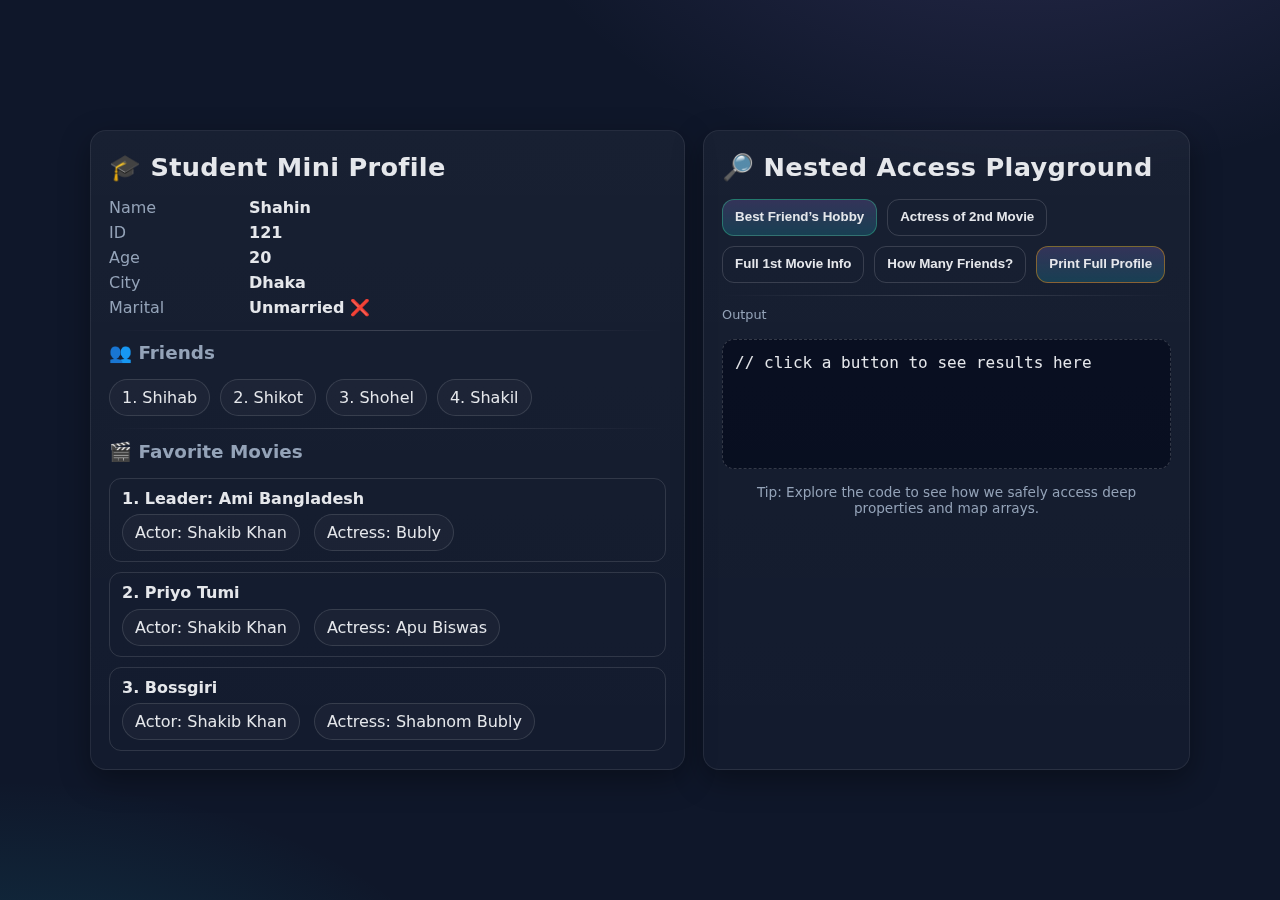
<file: index.html>
<!DOCTYPE html>
<html lang="en">

  <head>
    <meta charset="UTF-8" />
    <title>Student Object Demo</title>
    <meta name="viewport" content="width=device-width, initial-scale=1" />
    <link rel="stylesheet" href="style.css" />
  </head>

  <body>
    <main class="app">
      <!-- Left: Profile & Movies -->
      <section class="card">
        <h1>🎓 Student Mini Profile</h1>
        <div class="kv">
          <div class="k">Name</div>
          <div class="v"><strong id="v-name"></strong></div>
          <div class="k">ID</div>
          <div class="v"><strong id="v-id"></strong></div>
          <div class="k">Age</div>
          <div class="v"><strong id="v-age"></strong></div>
          <div class="k">City</div>
          <div class="v"><strong id="v-address"></strong></div>
          <div class="k">Marital</div>
          <div class="v"><strong id="v-married"></strong></div>
        </div>

        <div class="hr"></div>

        <h2>👥 Friends</h2>
        <div id="friends" class="list"></div>

        <div class="hr"></div>

        <h2>🎬 Favorite Movies</h2>
        <div id="movies" class="stack"></div>
      </section>

      <!-- Right: Actions -->
      <section class="card">
        <h1>🔎 Nested Access Playground</h1>
        <div class="btns">
          <button id="btn-bestfriend" class="ok">Best Friend’s Hobby</button>
          <button id="btn-second-actress" class="outline">Actress of 2nd Movie</button>
          <button id="btn-first-movie" class="outline">Full 1st Movie Info</button>
          <button id="btn-count" class="outline">How Many Friends?</button>
          <button id="btn-profile" class="warn">Print Full Profile</button>
        </div>

        <div class="hr"></div>
        <div class="tag">Output</div>
        <pre id="output" class="output">// click a button to see results here</pre>

        <div class="footer">
          Tip: Explore the code to see how we safely access deep properties and map arrays.
        </div>
      </section>
    </main>

    <script src="script.js"></script>
  </body>

</html>
</file>
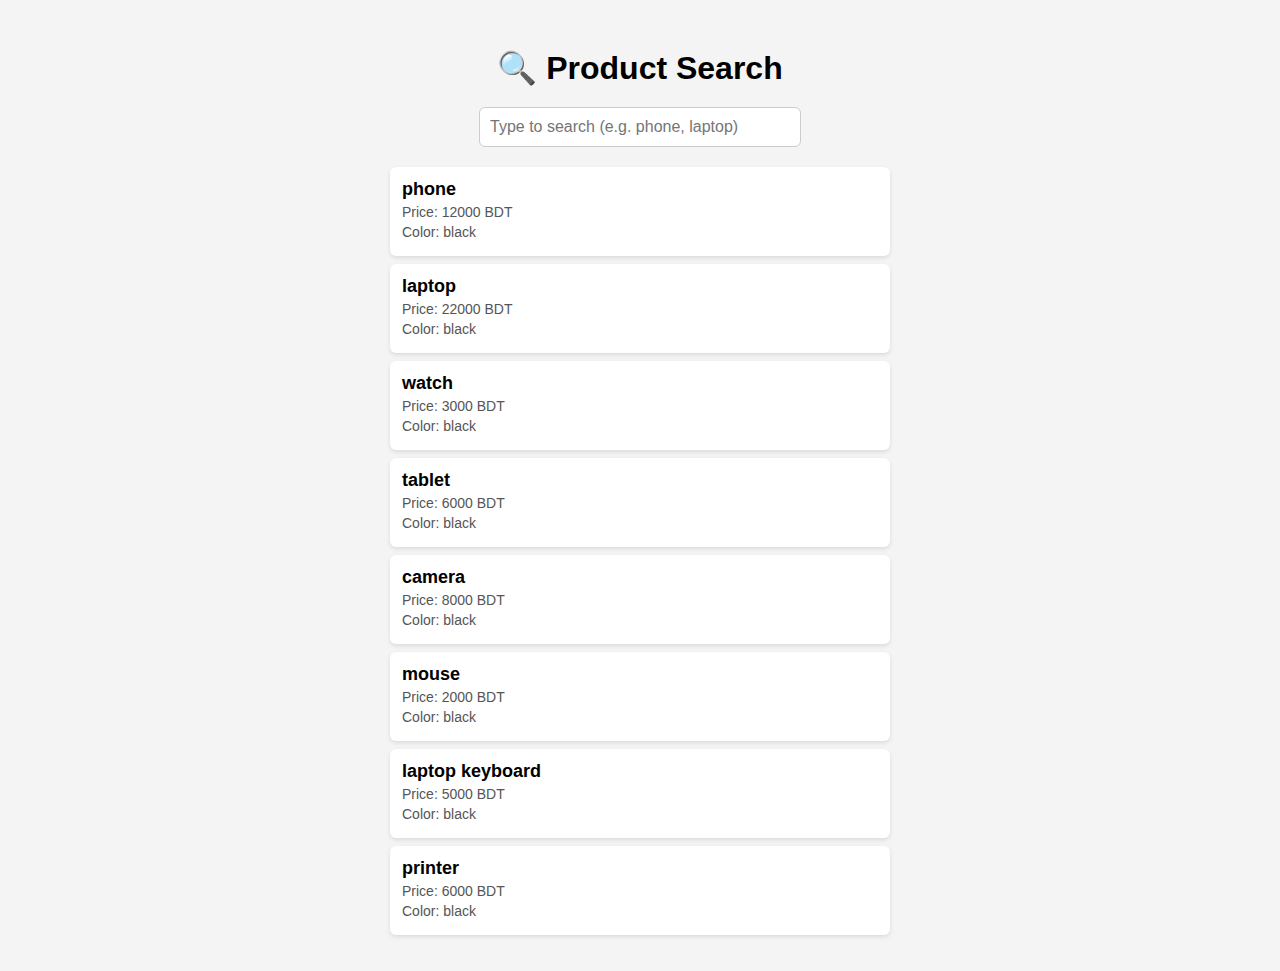
<file: bonusForYou/bonus.html>
<!DOCTYPE html>
<html lang="en">
<head>
  <meta charset="UTF-8">
  <meta name="viewport" content="width=device-width, initial-scale=1.0">
  <title>Product Search</title>
  <style>
    body {
      font-family: Arial, sans-serif;
      background: #f4f4f4;
      padding: 20px;
    }
    h1 {
      text-align: center;
      margin-bottom: 20px;
    }
    .search-box {
      text-align: center;
      margin-bottom: 20px;
    }
    input {
      padding: 10px;
      width: 300px;
      border: 1px solid #ccc;
      border-radius: 6px;
      font-size: 16px;
    }
    .results {
      max-width: 500px;
      margin: auto;
    }
    .product {
      background: #fff;
      padding: 12px;
      margin: 8px 0;
      border-radius: 6px;
      box-shadow: 0 2px 4px rgba(0,0,0,0.1);
    }
    .product h3 {
      margin: 0;
      font-size: 18px;
    }
    .product p {
      margin: 4px 0;
      font-size: 14px;
      color: #555;
    }
  </style>
</head>
<body>

  <h1>🔍 Product Search</h1>
  <div class="search-box">
    <input type="text" id="search" placeholder="Type to search (e.g. phone, laptop)">
  </div>

  <div class="results" id="results"></div>

  <script>
    const products = [
      {id: 1, name: ' phone', price: 12000, color: 'black'},
      {id: 2, name: ' laptop', price: 22000, color: 'black'},
      {id: 3, name: ' watch', price: 3000, color: 'black'},
      {id: 4, name: ' tablet', price: 6000, color: 'black'},
      {id: 5, name: 'camera', price: 8000, color: 'black'},
      {id: 6, name: 'mouse', price: 2000, color: 'black'},
      {id: 7, name: 'laptop keyboard', price: 5000, color: 'black'},
      {id: 8, name: 'printer', price: 6000, color: 'black'},
    ];

    const searchInput = document.getElementById('search');
    const resultsDiv = document.getElementById('results');

    function displayProducts(items) {
      resultsDiv.innerHTML = '';
      if (items.length === 0) {
        resultsDiv.innerHTML = '<p>No products found...</p>';
        return;
      }
      items.forEach(product => {
        const div = document.createElement('div');
        div.classList.add('product');
        div.innerHTML = `
          <h3>${product.name}</h3>
          <p>Price: ${product.price} BDT</p>
          <p>Color: ${product.color}</p>
        `;
        resultsDiv.appendChild(div);
      });
    }

    function matchedProducts(products, keyword){
      if (!keyword) return products; // যদি কিছু না লিখে তখন সব দেখাবে
      const words = keyword.toLowerCase().split(" ");
      return products.filter(product =>
        words.every(word => product.name.toLowerCase().includes(word))
      );
    }

    // প্রথমে সব প্রোডাক্ট দেখাই
    displayProducts(products);

    // যখন টাইপ করবে
    searchInput.addEventListener('keyup', () => {
      const keyword = searchInput.value.trim();
      const matched = matchedProducts(products, keyword);
      displayProducts(matched);
    });
  </script>
</body>
</html>
</file>
<file: style.css>
:root {
    --bg: #0f172a;
    /* slate-900 */
    --card: #111827;
    /* gray-900 */
    --muted: #94a3b8;
    /* slate-400 */
    --text: #e5e7eb;
    /* gray-200 */
    --accent: #22d3ee;
    /* cyan-400 */
    --accent-2: #a78bfa;
    /* violet-400 */
    --ok: #34d399;
    /* emerald-400 */
    --warn: #f59e0b;
    /* amber-500 */
    --radius: 16px;
    --shadow: 0 10px 30px rgba(0, 0, 0, .35);
}

* {
    box-sizing: border-box
}

body {
    margin: 0;
    font-family: ui-sans-serif, system-ui, -apple-system, Segoe UI, Roboto, "Helvetica Neue", Arial;
    background: radial-gradient(1200px 800px at 80% -20%, rgba(167, 139, 250, .18), transparent 45%),
        radial-gradient(1000px 600px at 0% 120%, rgba(34, 211, 238, .18), transparent 50%),
        var(--bg);
    color: var(--text);
    min-height: 100svh;
    display: flex;
    align-items: center;
    justify-content: center;
    padding: 24px;
}

.app {
    width: min(1100px, 100%);
    display: grid;
    gap: 18px;
    grid-template-columns: 1.1fr .9fr;
}

@media (max-width: 900px) {
    .app {
        grid-template-columns: 1fr;
    }
}

.card {
    background: linear-gradient(180deg, rgba(255, 255, 255, .04), rgba(255, 255, 255, .02));
    border: 1px solid rgba(255, 255, 255, .08);
    border-radius: var(--radius);
    padding: 18px 18px;
    box-shadow: var(--shadow);
    backdrop-filter: blur(8px);
}

h1,
h2,
h3 {
    margin: .2rem 0 1rem 0
}

h1 {
    font-size: 1.6rem;
    letter-spacing: .3px
}

h2 {
    font-size: 1.15rem;
    color: var(--muted)
}

.row {
    display: flex;
    gap: 14px;
    flex-wrap: wrap
}

.kv {
    display: grid;
    grid-template-columns: 130px 1fr;
    gap: 6px 10px;
    width: 100%
}

.k {
    color: var(--muted)
}

.v strong {
    color: var(--text)
}

.pill {
    display: inline-flex;
    align-items: center;
    gap: 8px;
    padding: 8px 12px;
    border: 1px solid rgba(255, 255, 255, .12);
    border-radius: 999px;
    background: rgba(255, 255, 255, .03);
    white-space: nowrap;
}

.stack {
    display: flex;
    flex-direction: column;
    gap: 10px
}

.list {
    display: flex;
    flex-wrap: wrap;
    gap: 10px
}

.movie {
    border: 1px solid rgba(255, 255, 255, .12);
    border-radius: 12px;
    padding: 10px 12px;
    width: 100%
}

.movie h4 {
    margin: 0 0 .4rem 0
}

.btns {
    display: flex;
    flex-wrap: wrap;
    gap: 10px;
    margin-top: 8px
}

button {
    border: 1px solid rgba(255, 255, 255, .15);
    background: linear-gradient(180deg, rgba(167, 139, 250, .2), rgba(34, 211, 238, .18));
    color: var(--text);
    padding: 10px 12px;
    border-radius: 12px;
    cursor: pointer;
    transition: .15s transform ease, .15s filter ease, .15s background ease;
    font-weight: 600;
}

button:hover {
    filter: brightness(1.08);
    transform: translateY(-1px);
}

.outline {
    background: transparent
}

.ok {
    border-color: rgba(52, 211, 153, .4)
}

.warn {
    border-color: rgba(245, 158, 11, .45)
}

.output {
    min-height: 130px;
    background: rgba(2, 6, 23, .6);
    border: 1px dashed rgba(255, 255, 255, .18);
    border-radius: 12px;
    padding: 12px;
    overflow: auto;
    font-family: ui-monospace, SFMono-Regular, Menlo, Consolas, monospace;
    line-height: 1.55;
}

.tag {
    font-size: .8rem;
    color: var(--muted)
}

.hr {
    height: 1px;
    background: linear-gradient(90deg, transparent, rgba(255, 255, 255, .16), transparent);
    margin: 12px 0
}

.footer {
    font-size: .85rem;
    color: var(--muted);
    text-align: center;
    margin-top: 6px
}

a {
    color: var(--accent)
}
</file>
